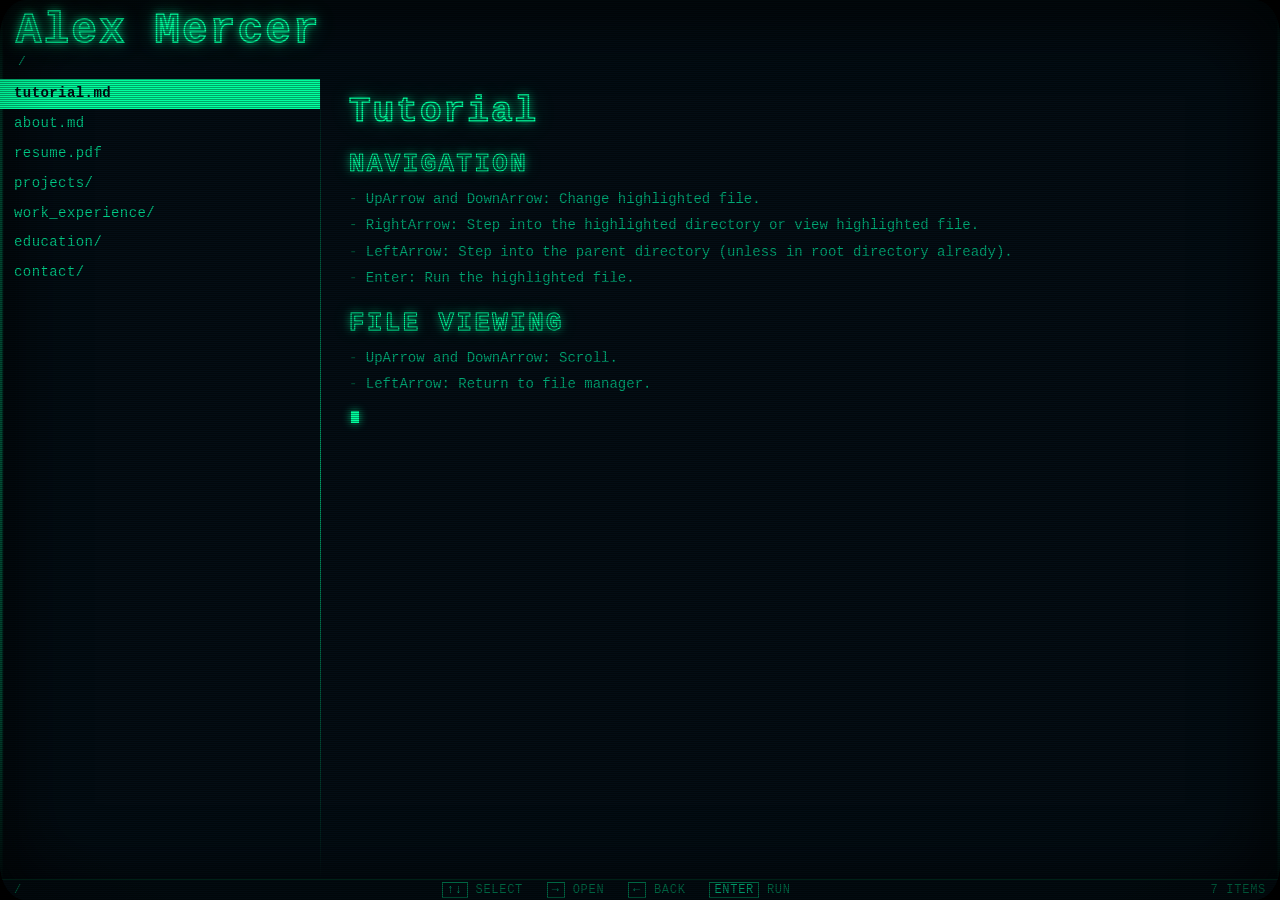
<file: indexNEW.html>
<!DOCTYPE html>
<html lang="en">
<head>
<meta charset="UTF-8"/>
<meta name="viewport" content="width=device-width,initial-scale=1"/>
<title>Alex Mercer</title>
<style>
/* =====================================================
   BASE & RESET
===================================================== */
*,*::before,*::after{box-sizing:border-box;margin:0;padding:0}
html,body{
  width:100%;height:100%;
  background:#000;
  overflow:hidden;
  font-family:'Courier New',Courier,monospace;
}

/* =====================================================
   CRT WRAPPER — the black body around the screen
===================================================== */
.crt-body{
  position:relative;
  width:100vw;height:100vh;
  display:flex;
  align-items:center;
  justify-content:center;
  background:#000;
}

/* =====================================================
   CRT SCREEN — the actual monitor glass
   Barrel distortion via perspective + border-radius
===================================================== */
.crt-screen{
  position:relative;
  width:100%;
  height:100%;
  background:#030d14;
  overflow:hidden;

  /* CRT curved edges — horizontal barrel */
  border-radius: 2% / 4%;

  /* Phosphor glow bleed at edges */
  box-shadow:
    inset 0 0 80px rgba(0,0,0,0.9),
    inset 0 0 30px rgba(0,200,140,0.04),
    0 0 0 4px #000;
}

/* =====================================================
   SCANLINES — the most critical CRT effect
   Horizontal lines across the entire screen
===================================================== */
.crt-screen::before{
  content:'';
  position:absolute;inset:0;
  z-index:100;
  pointer-events:none;
  background:repeating-linear-gradient(
    to bottom,
    transparent 0px,
    transparent 1px,
    rgba(0,0,0,0.35) 1px,
    rgba(0,0,0,0.35) 2px
  );
}

/* =====================================================
   VIGNETTE — dark corners for screen curve illusion
===================================================== */
.crt-screen::after{
  content:'';
  position:absolute;inset:0;
  z-index:101;
  pointer-events:none;
  background:
    radial-gradient(ellipse 100% 100% at 50% 50%,
      transparent 60%,
      rgba(0,0,0,0.85) 100%
    );
}

/* =====================================================
   EDGE BLEED — vertical cyan artifact lines
   Mimics the screenshot's left/right glow strips
===================================================== */
.edge-left,.edge-right{
  position:absolute;top:0;bottom:0;
  width:2px;
  z-index:99;
  pointer-events:none;
  background:linear-gradient(
    to bottom,
    transparent 0%,
    rgba(0,255,160,0.4) 20%,
    rgba(0,255,160,0.5) 50%,
    rgba(0,255,160,0.4) 80%,
    transparent 100%
  );
  filter:blur(1px);
}
.edge-left {left:0;}
.edge-right{right:0;}

/* =====================================================
   SCREEN CONTENT — sits above all overlays
===================================================== */
.screen-content{
  position:relative;
  z-index:10;
  width:100%;height:100%;
  display:flex;
  flex-direction:column;
  color:#00ff9f;
}

/* =====================================================
   SITE TITLE — top left, outlined/hollow pixel look
===================================================== */
.site-title{
  padding:10px 16px 2px;
  font-size:clamp(20px,3.5vw,42px);
  font-weight:bold;
  letter-spacing:0.06em;
  line-height:1;

  /* Hollow outlined look matching the screenshot */
  color:transparent;
  -webkit-text-stroke:1.5px #00ff9f;
  text-shadow:
    0 0 8px  rgba(0,255,160,0.8),
    0 0 20px rgba(0,255,160,0.4),
    0 0 40px rgba(0,255,160,0.15);
}

/* Current path shown below title */
.site-path{
  padding:0 18px 6px;
  font-size:clamp(10px,1.2vw,13px);
  color:#00996a;
  letter-spacing:0.04em;
}

/* =====================================================
   TWO-PANEL AREA
===================================================== */
.panels{
  flex:1;
  display:flex;
  min-height:0;
}

/* LEFT PANEL — file list */
.panel-left{
  width:clamp(160px,28%,320px);
  flex-shrink:0;
  padding:4px 0;
  overflow-y:auto;
  overflow-x:hidden;
  scrollbar-width:none;
}
.panel-left::-webkit-scrollbar{display:none}

/* DIVIDER */
.panel-divider{
  width:1px;
  flex-shrink:0;
  background:linear-gradient(
    to bottom,
    transparent,
    #006644 15%,
    #00ff9f 50%,
    #006644 85%,
    transparent
  );
  opacity:0.6;
}

/* RIGHT PANEL — file content */
.panel-right{
  flex:1;
  min-width:0;
  padding:16px 24px 16px 28px;
  overflow-y:auto;
  overflow-x:hidden;
  scrollbar-width:thin;
  scrollbar-color:#004433 transparent;
}
.panel-right::-webkit-scrollbar{width:3px}
.panel-right::-webkit-scrollbar-thumb{background:#004433}

/* =====================================================
   FILE LIST ITEMS
===================================================== */
.file-list{list-style:none}

.file-item{
  display:block;
  padding:2px 14px;
  font-size:clamp(10px,1.3vw,14px);
  color:#00cc88;
  letter-spacing:0.03em;
  cursor:pointer;
  white-space:nowrap;
  overflow:hidden;
  text-overflow:ellipsis;
  line-height:1.85;
  user-select:none;
}
.file-item:hover{
  color:#00ff9f;
  background:rgba(0,255,160,0.08);
}

/* Selected item — solid bright bar like in screenshot */
.file-item.selected{
  background:#00ff9f;
  color:#030d14;
  font-weight:bold;
  /* Extend the bar full width */
  padding-left:14px;
}

/* Directories slightly different color */
.file-item.is-dir{color:#00ff9f}
.file-item.is-dir:not(.selected){color:#00cc88}

/* =====================================================
   CONTENT AREA — right panel text
===================================================== */
.content-area{
  font-size:clamp(10px,1.25vw,14px);
  line-height:1.75;
  color:#00cc88;
}

/* H1 — big outlined title like "Tutorial" in screenshot */
.c-h1{
  font-size:clamp(18px,2.8vw,36px);
  font-weight:bold;
  letter-spacing:0.06em;
  margin-bottom:14px;
  line-height:1.15;

  color:transparent;
  -webkit-text-stroke:1.5px #00ff9f;
  text-shadow:
    0 0 10px rgba(0,255,160,0.7),
    0 0 25px rgba(0,255,160,0.3);
}

/* H2 — section headers like "NAVIGATION", "FILE VIEWING" */
.c-h2{
  font-size:clamp(14px,2vw,26px);
  font-weight:bold;
  letter-spacing:0.1em;
  margin:18px 0 6px;
  line-height:1.2;

  color:transparent;
  -webkit-text-stroke:1px #00ff9f;
  text-shadow:
    0 0 8px rgba(0,255,160,0.6),
    0 0 18px rgba(0,255,160,0.25);
}

/* H3 */
.c-h3{
  font-size:clamp(11px,1.4vw,16px);
  font-weight:bold;
  color:#00ff9f;
  letter-spacing:0.08em;
  margin:14px 0 4px;
  text-shadow:0 0 6px rgba(0,255,160,0.5);
}

/* Paragraph */
.c-p{
  color:#00aa77;
  margin:3px 0;
}

/* List item — dash prefix like in screenshot */
.c-li{
  color:#00aa77;
  padding-left:0;
  margin:2px 0;
}
.c-li::before{
  content:'- ';
  color:#006644;
}

/* Key:value pair */
.c-kv{display:flex;gap:0;margin:2px 0}
.c-key{
  color:#00ff9f;
  min-width:120px;
  flex-shrink:0;
  text-shadow:0 0 4px rgba(0,255,160,0.4);
}
.c-val{color:#00aa77}

/* Divider */
.c-hr{
  border:none;
  border-top:1px solid #004433;
  margin:12px 0;
}

/* Pre / code block */
.c-pre{
  color:#006644;
  font-size:0.88em;
  margin:8px 0;
  padding:8px 10px;
  border-left:2px solid #004433;
  white-space:pre-wrap;
}

/* Skill bar */
.c-skill{display:flex;align-items:center;gap:10px;margin:3px 0}
.c-skill-name{min-width:140px;color:#00aa77;flex-shrink:0;font-size:0.9em}
.c-skill-bar{flex:1;height:7px;background:#001a0d}
.c-skill-fill{height:100%;background:#00ff9f;box-shadow:0 0 6px rgba(0,255,160,0.5)}

/* Tags */
.c-tags{display:flex;flex-wrap:wrap;gap:5px;margin:6px 0}
.c-tag{
  font-size:0.75em;
  color:#030d14;
  background:#00996a;
  padding:1px 6px;
}

/* Blinking cursor */
.cursor{
  display:inline-block;
  width:8px;height:0.9em;
  background:#00ff9f;
  vertical-align:bottom;
  margin-left:2px;
  box-shadow:0 0 8px rgba(0,255,160,0.8);
  animation:blink 1s step-end infinite;
}
@keyframes blink{0%,100%{opacity:1}50%{opacity:0}}

/* =====================================================
   STATUS BAR — bottom
===================================================== */
.status-bar{
  flex-shrink:0;
  padding:3px 14px;
  border-top:1px solid #003322;
  display:flex;
  justify-content:space-between;
  font-size:clamp(9px,1vw,12px);
  color:#006644;
  letter-spacing:0.06em;
  background:#020b10;
}
.status-bar kbd{
  border:1px solid #006644;
  color:#00996a;
  padding:0 4px;
  font-family:inherit;
}

/* =====================================================
   CONTENT REVEAL ANIMATION
===================================================== */
@keyframes fade-in{
  from{opacity:0;transform:translateX(6px)}
  to  {opacity:1;transform:none}
}
.content-area > *{animation:fade-in 0.15s ease both}

/* =====================================================
   RESPONSIVE
===================================================== */
@media(max-width:540px){
  .panel-left{width:38%}
  .panel-right{padding:10px 12px}
  .status-bar span:nth-child(2){display:none}
}
</style>
</head>
<body>

<div class="crt-body">
  <div class="crt-screen">

    <!-- Edge glow artifacts — mimics screenshot's vertical cyan strips -->
    <div class="edge-left"  aria-hidden="true"></div>
    <div class="edge-right" aria-hidden="true"></div>

    <div class="screen-content">

      <!-- Name header -->
      <h1 class="site-title">Alex Mercer</h1>
      <div class="site-path" id="sitePath">/</div>

      <!-- Two-panel split -->
      <div class="panels">

        <!-- LEFT: file tree -->
        <aside class="panel-left">
          <ul class="file-list" id="fileList" role="listbox"></ul>
        </aside>

        <div class="panel-divider" aria-hidden="true"></div>

        <!-- RIGHT: content viewer -->
        <section class="panel-right">
          <div class="content-area" id="contentArea"></div>
        </section>

      </div>

      <!-- Status bar -->
      <footer class="status-bar">
        <span id="statusLeft">READY</span>
        <span>
          <kbd>↑↓</kbd> SELECT &nbsp;
          <kbd>→</kbd> OPEN &nbsp;
          <kbd>←</kbd> BACK &nbsp;
          <kbd>ENTER</kbd> RUN
        </span>
        <span id="statusRight"></span>
      </footer>

    </div>
  </div>
</div>

<script>
'use strict';

/* =====================================================
   VIRTUAL FILESYSTEM
   type:'dir'  → children object
   type:'file' → content array of nodes
===================================================== */
const FS = {
  type:'dir',
  children:{

    'tutorial.md':{
      type:'file',
      content:[
        {t:'h1',v:'Tutorial'},
        {t:'h2',v:'NAVIGATION'},
        {t:'li',v:'UpArrow and DownArrow: Change highlighted file.'},
        {t:'li',v:'RightArrow: Step into the highlighted directory or view highlighted file.'},
        {t:'li',v:'LeftArrow: Step into the parent directory (unless in root directory already).'},
        {t:'li',v:'Enter: Run the highlighted file.'},
        {t:'h2',v:'FILE VIEWING'},
        {t:'li',v:'UpArrow and DownArrow: Scroll.'},
        {t:'li',v:'LeftArrow: Return to file manager.'},
      ]
    },

    'about.md':{
      type:'file',
      content:[
        {t:'h1',v:'About'},
        {t:'hr'},
        {t:'kv',k:'NAME   :',v:'Alex Mercer'},
        {t:'kv',k:'ROLE   :',v:'Full-Stack Developer & Digital Architect'},
        {t:'kv',k:'STATUS :',v:'Available for hire'},
        {t:'kv',k:'UPTIME :',v:'10+ years in the industry'},
        {t:'kv',k:'BASED  :',v:'San Francisco, CA'},
        {t:'hr'},
        {t:'p',v:'I build things for the web — from razor-thin APIs to pixel-perfect interfaces. I believe great software should feel inevitable.'},
        {t:'p',v:'When not shipping code, I reverse-engineer old video games and maintain a home server rack.'},
        {t:'hr'},
        {t:'h3',v:'CURRENTLY INTERESTED IN'},
        {t:'li',v:'WebAssembly and Rust in the browser'},
        {t:'li',v:'Edge computing and distributed systems'},
        {t:'li',v:'Offline-first application architecture'},
        {t:'li',v:'Retro computing and demoscene aesthetics'},
      ]
    },

    'resume.pdf':{
      type:'file',
      content:[
        {t:'h1',v:'Résumé'},
        {t:'hr'},
        {t:'h2',v:'WORK EXPERIENCE'},
        {t:'h3',v:'Senior Engineer — NovaCorp Labs  (2021–present)'},
        {t:'li',v:'Led architecture of a real-time collaborative platform serving 50k DAU.'},
        {t:'li',v:'Reduced API p99 latency from 420ms to 38ms.'},
        {t:'li',v:'Mentored 4 junior engineers; established code review standards.'},
        {t:'h3',v:'Lead Developer — GridOps Inc.  (2018–2021)'},
        {t:'li',v:'Built automated infra provisioning tool (2k GitHub stars).'},
        {t:'li',v:'Migrated monolith to microservices with zero downtime over 18 months.'},
        {t:'h3',v:'Developer — Startup XYZ  (2015–2018)'},
        {t:'li',v:'Full-stack feature development in Node.js / React.'},
        {t:'li',v:'Mobile-first redesign; bounce rate −34%.'},
        {t:'hr'},
        {t:'h2',v:'EDUCATION'},
        {t:'kv',k:'DEGREE :',v:'B.Sc. Computer Science'},
        {t:'kv',k:'SCHOOL :',v:'University of Waterloo'},
        {t:'kv',k:'YEAR   :',v:'2015'},
      ]
    },

    'projects/':{
      type:'dir',
      children:{
        'project_alpha.md':{
          type:'file',
          content:[
            {t:'h1',v:'Project Alpha'},
            {t:'hr'},
            {t:'kv',k:'STACK  :',v:'Node.js / PostgreSQL / React'},
            {t:'kv',k:'YEAR   :',v:'2024'},
            {t:'kv',k:'STATUS :',v:'Production — 10k+ concurrent users'},
            {t:'kv',k:'URL    :',v:'github.com/alexmercer/project-alpha'},
            {t:'hr'},
            {t:'p',v:'A real-time collaborative code editor with diff tracking, role-based access, and end-to-end encryption. Handles 10,000+ concurrent WebSocket sessions.'},
            {t:'h3',v:'STACK'},
            {t:'tags',items:['Node.js','PostgreSQL','Redis','React','WebSockets','Docker']},
          ]
        },
        'gridwork.md':{
          type:'file',
          content:[
            {t:'h1',v:'GridWork'},
            {t:'hr'},
            {t:'kv',k:'STACK  :',v:'Python / FastAPI / Vue.js'},
            {t:'kv',k:'YEAR   :',v:'2023'},
            {t:'kv',k:'STATUS :',v:'Open Source — 2.1k GitHub stars'},
            {t:'kv',k:'URL    :',v:'gridwork.dev'},
            {t:'hr'},
            {t:'p',v:'Automated infrastructure provisioning. Declarative YAML → Terraform plans → deploy to AWS in under 90 seconds.'},
            {t:'tags',items:['Python','FastAPI','Vue.js','Terraform','AWS','GCP','Kubernetes']},
          ]
        },
        'retro_term.md':{
          type:'file',
          content:[
            {t:'h1',v:'Retro-Term'},
            {t:'hr'},
            {t:'kv',k:'STACK  :',v:'Vanilla JS / CSS / HTML'},
            {t:'kv',k:'YEAR   :',v:'2025'},
            {t:'kv',k:'STATUS :',v:'You are looking at it'},
            {t:'tags',items:['HTML','CSS','Vanilla JS','No deps','Zero build']},
          ]
        },
      }
    },

    'work_experience/':{
      type:'dir',
      children:{
        'novacorp_labs.md':{
          type:'file',
          content:[
            {t:'h1',v:'NovaCorp Labs'},
            {t:'kv',k:'ROLE   :',v:'Senior Software Engineer'},
            {t:'kv',k:'PERIOD :',v:'Jan 2021 — Present'},
            {t:'hr'},
            {t:'li',v:'Architected real-time collaborative platform — 50k DAU.'},
            {t:'li',v:'Cut API p99 latency 420ms → 38ms.'},
            {t:'li',v:'Introduced contract testing — integration bugs reduced 60%.'},
          ]
        },
        'gridops_inc.md':{
          type:'file',
          content:[
            {t:'h1',v:'GridOps Inc.'},
            {t:'kv',k:'ROLE   :',v:'Lead Developer'},
            {t:'kv',k:'PERIOD :',v:'Mar 2018 — Dec 2020'},
            {t:'hr'},
            {t:'li',v:'Sole author of GridWork OSS (now 2k stars).'},
            {t:'li',v:'Led migration from Rails monolith to Node microservices — zero downtime.'},
          ]
        },
      }
    },

    'education/':{
      type:'dir',
      children:{
        'university.md':{
          type:'file',
          content:[
            {t:'h1',v:'Education'},
            {t:'hr'},
            {t:'kv',k:'DEGREE :',v:'B.Sc. Computer Science (Honours)'},
            {t:'kv',k:'SCHOOL :',v:'University of Waterloo'},
            {t:'kv',k:'YEAR   :',v:'2011 – 2015'},
            {t:'kv',k:'GPA    :',v:'3.87 / 4.00'},
            {t:'hr'},
            {t:'h3',v:'CERTIFICATIONS'},
            {t:'kv',k:'2023 :',v:'AWS Solutions Architect — Professional'},
            {t:'kv',k:'2022 :',v:'Certified Kubernetes Administrator (CKA)'},
            {t:'kv',k:'2020 :',v:'HashiCorp Terraform Associate'},
          ]
        }
      }
    },

    'contact/':{
      type:'dir',
      children:{
        'contact.md':{
          type:'file',
          content:[
            {t:'h1',v:'Contact'},
            {t:'hr'},
            {t:'p',v:'Establishing secure channel...'},
            {t:'hr'},
            {t:'kv',k:'EMAIL    :',v:'hello@alexmercer.dev'},
            {t:'kv',k:'GITHUB   :',v:'github.com/alexmercer'},
            {t:'kv',k:'LINKEDIN :',v:'linkedin.com/in/alexmercer'},
            {t:'kv',k:'TWITTER  :',v:'@alexmercer_dev'},
            {t:'hr'},
            {t:'h3',v:'RESPONSE TIME'},
            {t:'p',v:'< 24 hours. Usually within the hour.'},
            {t:'hr'},
            {t:'p',v:'ENCRYPTION: TLS 1.3  |  DATA RETENTION: ZERO'},
          ]
        }
      }
    },

  }
};

/* =====================================================
   STATE
===================================================== */
const State = {
  path:[],        // path segments descended into
  selIdx:0,       // highlighted index in current dir
  entries:[],     // [{name,node}] for current dir
};

/* =====================================================
   DOM
===================================================== */
const elList    = document.getElementById('fileList');
const elContent = document.getElementById('contentArea');
const elPath    = document.getElementById('sitePath');
const elStatusL = document.getElementById('statusLeft');
const elStatusR = document.getElementById('statusRight');

/* =====================================================
   AUDIO
===================================================== */
let actx=null;
function sfx(freq=500,dur=30,vol=0.04){
  try{
    if(!actx)actx=new(window.AudioContext||window.webkitAudioContext)();
    const o=actx.createOscillator(),g=actx.createGain();
    o.connect(g);g.connect(actx.destination);
    o.type='square';o.frequency.value=freq;
    g.gain.value=vol;
    o.start();o.stop(actx.currentTime+dur/1000);
  }catch(_){}
}

/* =====================================================
   HELPERS
===================================================== */
function currentDir(){
  let node=FS;
  for(const seg of State.path){
    node=node.children[seg+'/']||node.children[seg];
  }
  return node;
}

function buildEntries(dirNode){
  return Object.entries(dirNode.children).map(([name,node])=>({name,node}));
}

function pathStr(){
  return '/'+State.path.join('/')+(State.path.length?'/':'');
}

/* =====================================================
   RENDER LEFT PANEL
===================================================== */
function renderList(){
  const dir=currentDir();
  State.entries=buildEntries(dir);
  State.selIdx=Math.max(0,Math.min(State.selIdx,State.entries.length-1));

  elList.innerHTML='';
  State.entries.forEach(({name,node},i)=>{
    const li=document.createElement('li');
    li.className='file-item'+(node.type==='dir'?' is-dir':'')+(i===State.selIdx?' selected':'');
    li.setAttribute('role','option');
    li.textContent=name;
    li.addEventListener('mouseenter',()=>{State.selIdx=i;renderList();renderRight();});
    li.addEventListener('click',()=>{State.selIdx=i;open();});
    elList.appendChild(li);
  });

  const sel=elList.querySelector('.selected');
  if(sel)sel.scrollIntoView({block:'nearest'});

  elPath.textContent=pathStr();
  elStatusL.textContent=pathStr();
  elStatusR.textContent=State.entries.length+' ITEMS';
}

/* =====================================================
   RENDER RIGHT PANEL
===================================================== */
function renderRight(){
  const entry=State.entries[State.selIdx];
  elContent.innerHTML='';
  if(!entry)return;

  if(entry.node.type==='dir'){
    appendNode({t:'h1',v:entry.name});
    appendNode({t:'hr'});
    Object.entries(entry.node.children).forEach(([n,nd])=>{
      const d=document.createElement('div');
      d.style.cssText='color:'+(nd.type==='dir'?'#00ff9f':'#00aa77')+';padding:1px 0;font-size:0.95em';
      d.textContent=(nd.type==='dir'?'  ':'  ')+n;
      elContent.appendChild(d);
    });
    const hint=document.createElement('p');
    hint.style.cssText='color:#006644;margin-top:10px;font-size:0.9em';
    hint.textContent='Press → or ENTER to enter directory.';
    elContent.appendChild(hint);
  } else {
    entry.node.content.forEach(n=>appendNode(n));
  }

  // Blinking cursor at end
  const cur=document.createElement('span');
  cur.className='cursor';
  elContent.appendChild(cur);
}

function appendNode(n){
  let el;
  if(n.t==='h1'){
    el=document.createElement('div');el.className='c-h1';el.textContent=n.v;
  }else if(n.t==='h2'){
    el=document.createElement('div');el.className='c-h2';el.textContent=n.v;
  }else if(n.t==='h3'){
    el=document.createElement('div');el.className='c-h3';el.textContent=n.v;
  }else if(n.t==='p'){
    el=document.createElement('p');el.className='c-p';el.textContent=n.v;
  }else if(n.t==='li'){
    el=document.createElement('div');el.className='c-li';el.textContent=n.v;
  }else if(n.t==='kv'){
    el=document.createElement('div');el.className='c-kv';
    const k=document.createElement('span');k.className='c-key';k.textContent=n.k;
    const v=document.createElement('span');v.className='c-val';v.textContent=n.v;
    el.appendChild(k);el.appendChild(v);
  }else if(n.t==='hr'){
    el=document.createElement('div');el.className='c-hr';
  }else if(n.t==='pre'){
    el=document.createElement('pre');el.className='c-pre';el.textContent=n.v;
  }else if(n.t==='skill'){
    el=document.createElement('div');el.className='c-skill';
    const nm=document.createElement('span');nm.className='c-skill-name';nm.textContent=n.name;
    const bar=document.createElement('div');bar.className='c-skill-bar';
    const fill=document.createElement('div');fill.className='c-skill-fill';fill.style.width=n.pct+'%';
    bar.appendChild(fill);el.appendChild(nm);el.appendChild(bar);
  }else if(n.t==='tags'){
    el=document.createElement('div');el.className='c-tags';
    n.items.forEach(tag=>{
      const s=document.createElement('span');s.className='c-tag';s.textContent=tag;el.appendChild(s);
    });
  }else return;
  elContent.appendChild(el);
}

/* =====================================================
   NAVIGATION ACTIONS
===================================================== */
function moveUp(){
  if(!State.entries.length)return;
  State.selIdx=(State.selIdx-1+State.entries.length)%State.entries.length;
  sfx(600,25,0.04);
  renderList();renderRight();
}

function moveDown(){
  if(!State.entries.length)return;
  State.selIdx=(State.selIdx+1)%State.entries.length;
  sfx(600,25,0.04);
  renderList();renderRight();
}

function open(){
  const e=State.entries[State.selIdx];if(!e)return;
  if(e.node.type==='dir'){
    State.path.push(e.name.replace(/\/$/,''));
    State.selIdx=0;
    sfx(750,40,0.05);
    renderList();renderRight();
  }else{
    sfx(900,50,0.06);
  }
}

function back(){
  if(State.path.length===0){sfx(220,40,0.04);return;}
  State.path.pop();
  State.selIdx=0;
  sfx(380,35,0.04);
  renderList();renderRight();
}

/* =====================================================
   KEYBOARD
===================================================== */
document.addEventListener('keydown',e=>{
  switch(e.key){
    case'ArrowUp':   e.preventDefault();moveUp();break;
    case'ArrowDown': e.preventDefault();moveDown();break;
    case'ArrowRight':case'Enter':e.preventDefault();open();break;
    case'ArrowLeft': case'Backspace':e.preventDefault();back();break;
  }
});

/* =====================================================
   INIT
===================================================== */
renderList();
renderRight();
</script>
</body>
</html>
</file>
